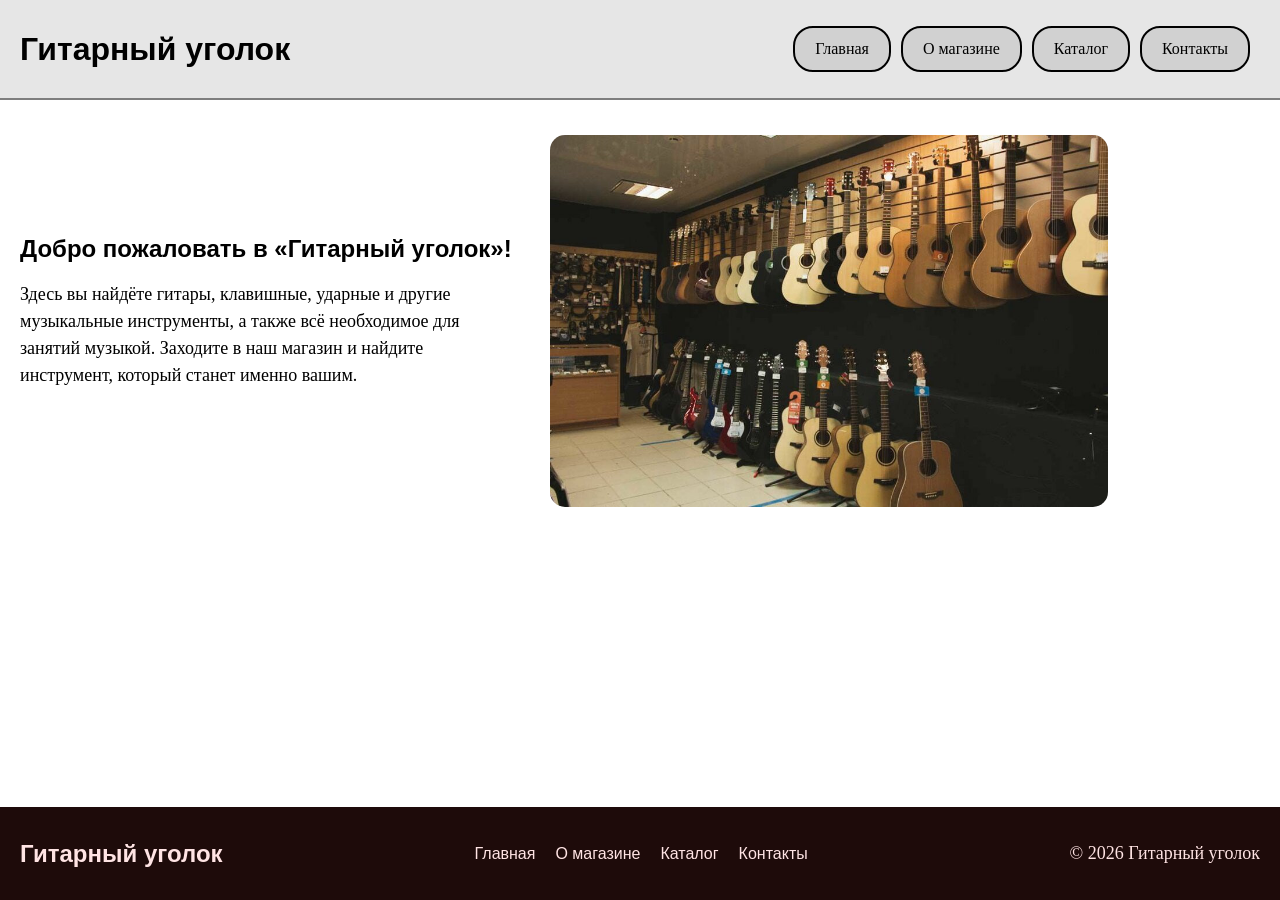
<file: index.html>
<!DOCTYPE html>
<html lang="ru">

<head>
    <meta charset="UTF-8">
    <meta name="viewport" content="width=device-width, initial-scale=1.0">
    <title>Главная страница</title>
    
    <link rel="stylesheet" href="style.css">
</head>

<body>

    <header class = "index-header">
        <div class="header-content">
            <h1>Гитарный уголок</h1>

            <button class="burger-button" type="button"
                    aria-label="Открыть меню"
                    aria-expanded="false"
                    aria-controls="main-nav">
                ☰
            </button>
        
            <nav class = "index-nav" id="main-nav">
                <a href = "" class = "index-link">Главная</a>
                <a href = "html/about.html" class = "index-link">О магазине</a>
                <a href = "html/catalogue.html" class = "index-link">Каталог</a>
                <a href = "html/contacts.html" class = "index-link">Контакты</a>
            </nav>
        </div>
        
    </header>

    <main>

        <section class="welcome">

            <div class="welcome-text">
                <h2>Добро пожаловать в «Гитарный уголок»!</h2>

                <p>
                    Здесь вы найдёте гитары, клавишные, ударные
                    и другие музыкальные инструменты, а также всё
                    необходимое для занятий музыкой.
                    Заходите в наш магазин и найдите инструмент,
                    который станет именно вашим.
                </p>
            </div>

            <img class="welcome-image"
                 src="images/guitarshop.jpg"
                 alt="Магазин музыкальных инструментов">

        </section>

    </main>

    <footer class = "index-footer">
        <div class="footer-content">
            <h2 class="footer-title">Гитарный уголок</h2>

            <nav class="footer-nav">
                <a href="" class = "footer-link">Главная</a>
                <a href="html/about.html" class = "footer-link">О магазине</a>
                <a href="html/catalogue.html" class = "footer-link">Каталог</a>
                <a href="html/contacts.html" class = "footer-link">Контакты</a>
            </nav>

            <p class="copyright">© 2026 Гитарный уголок</p>
        </div>
    </footer>

    <script src="js/main.js"></script>
</body>
</file>
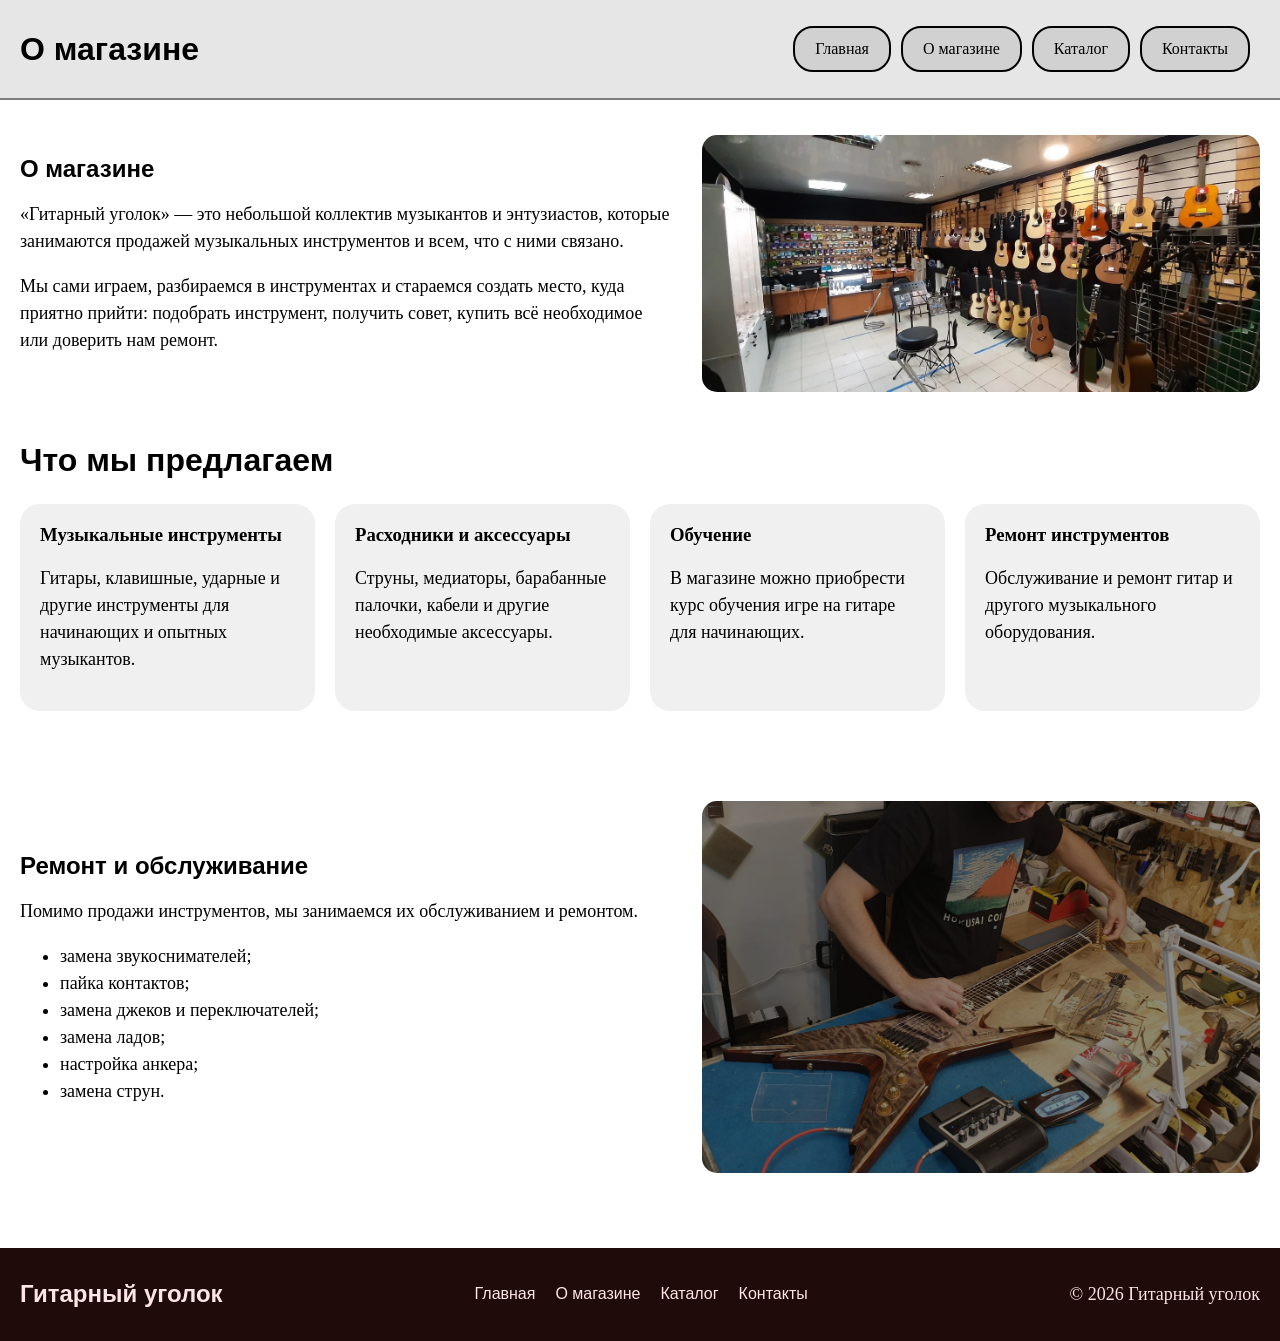
<file: html/about.html>
<!DOCTYPE html>
<html lang="ru">

<head>
    <meta charset="UTF-8">
    <meta name="viewport" content="width=device-width, initial-scale=1.0">
    <title>О магазине</title>
    <link rel="stylesheet" href="../style.css">
</head>

<body>
    <header>
        <div class="header-content">
            <h1 class = "about-h1">О магазине</h1>

            <button class="burger-button" type="button"
                    aria-label="Открыть меню"
                    aria-expanded="false"
                    aria-controls="main-nav">
                ☰
            </button>

            <nav class = "index-nav" id="main-nav">
                <a href = "../index.html" class = "index-link">Главная</a>
                <a href = "about.html" class = "index-link">О магазине</a>
                <a href = "catalogue.html" class = "index-link">Каталог</a>
                <a href = "contacts.html" class = "index-link">Контакты</a>
            </nav>
        </div>
    </header>

    <main>
        <section class="about-intro">

            <div>

                <h2>О магазине</h2>

                <p>
                    «Гитарный уголок» — это небольшой коллектив музыкантов
                    и энтузиастов, которые занимаются продажей музыкальных
                    инструментов и всем, что с ними связано.
                </p>

                <p>
                    Мы сами играем, разбираемся в инструментах и стараемся
                    создать место, куда приятно прийти: подобрать инструмент,
                    получить совет, купить всё необходимое или доверить нам ремонт.
                </p>

            </div>

            <img class="about-shop-image"
                 src="../images/shop.jpg"
                 alt="Магазин музыкальных инструментов">

        </section>

        <section class="about-services">

            <h2>Что мы предлагаем</h2>

            <div class="services-list">

                <div class="service">
                    <h3>Музыкальные инструменты</h3>
                    <p>
                        Гитары, клавишные, ударные и другие инструменты
                        для начинающих и опытных музыкантов.
                    </p>
                </div>

                <div class="service">
                    <h3>Расходники и аксессуары</h3>
                    <p>
                        Струны, медиаторы, барабанные палочки, кабели
                        и другие необходимые аксессуары.
                    </p>
                </div>

                <div class="service">
                    <h3>Обучение</h3>
                    <p>
                        В магазине можно приобрести курс обучения игре
                        на гитаре для начинающих.
                    </p>
                </div>

                <div class="service">
                    <h3>Ремонт инструментов</h3>
                    <p>
                        Обслуживание и ремонт гитар и другого музыкального
                        оборудования.
                    </p>
                </div>

            </div>

        </section>

        <section class="repair">

            <div class="repair-text">

                <h2>Ремонт и обслуживание</h2>

                <p>
                    Помимо продажи инструментов, мы занимаемся их
                    обслуживанием и ремонтом.
                </p>

                <ul>
                    <li>замена звукоснимателей;</li>
                    <li>пайка контактов;</li>
                    <li>замена джеков и переключателей;</li>
                    <li>замена ладов;</li>
                    <li>настройка анкера;</li>
                    <li>замена струн.</li>
                </ul>

            </div>

            <img class="repair-image"
                 src="../images/repair.jpg"
                 alt="Ремонт гитары">

        </section>
    </main>

    <footer class = "index-footer">
        <div class="footer-content">
            <h2 class="footer-title">Гитарный уголок</h2>

            <nav class="footer-nav">
                <a href="../index.html" class = "footer-link">Главная</a>
                <a href="about.html" class = "footer-link">О магазине</a>
                <a href="catalogue.html" class = "footer-link">Каталог</a>
                <a href="contacts.html" class = "footer-link">Контакты</a>
            </nav>

            <p class="copyright">© 2026 Гитарный уголок</p>
        </div>
    </footer>

    <script src="../js/main.js"></script>
</body>
</html>
</file>
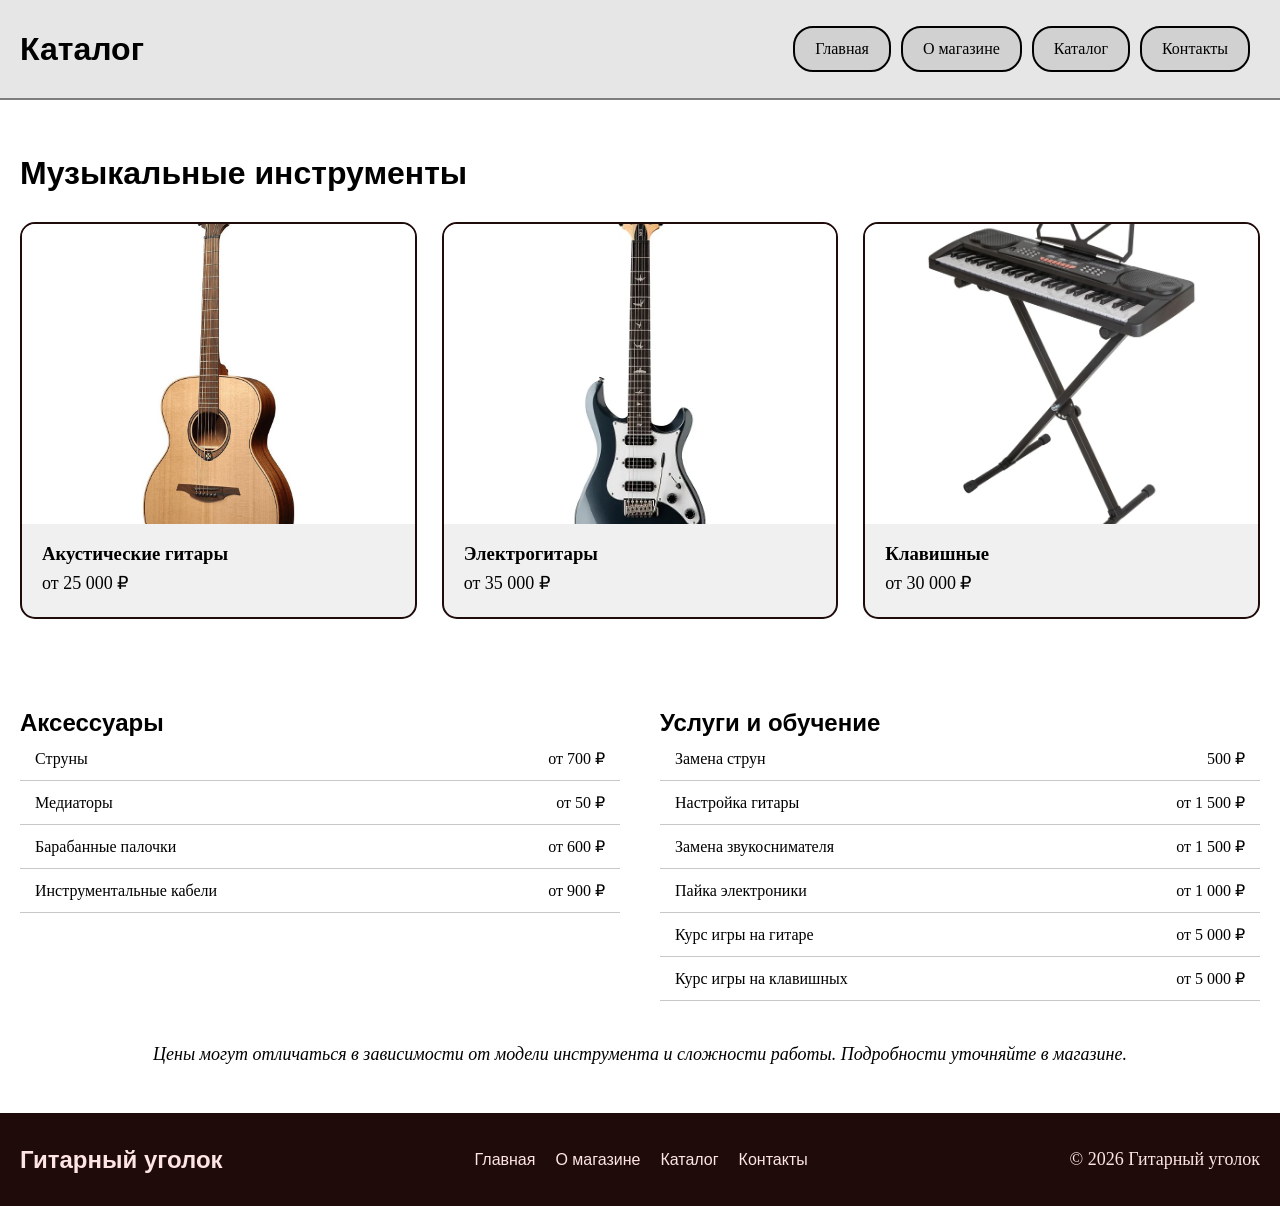
<file: html/catalogue.html>
<!DOCTYPE html>

<html lang="ru">

<head>
    <meta charset="UTF-8">
    <meta name="viewport" content="width=device-width, initial-scale=1.0">
    <title>Каталог</title>
    <link rel="stylesheet" href="../style.css">
</head>

<body>
<header>
    <div class="header-content">
        <h1 class = "about-h1">Каталог</h1>

        <button class="burger-button" type="button"
                aria-label="Открыть меню"
                aria-expanded="false"
                aria-controls="main-nav">
            ☰
        </button>

        <nav class = "index-nav" id = "main-nav">
            <a href = "../index.html" class = "index-link">Главная</a>
            <a href = "about.html" class = "index-link">О магазине</a>
            <a href = "catalogue.html" class = "index-link">Каталог</a>
            <a href = "contacts.html" class = "index-link">Контакты</a>
        </nav>
    </div>
</header>

<main>
    <section class="catalog">

        <h2>Музыкальные инструменты</h2>

        <div class="catalog-list">

            <div class="catalog-card">
                <img src="../images/AcousticGuitar.jpg"
                     alt="Акустическая гитара">

                <h3>Акустические гитары</h3>
                <p>от 25 000 ₽</p>
            </div>

            <div class="catalog-card">
                <img src="../images/ElectricGuitar.jpg"
                     alt="Электрогитара">

                <h3>Электрогитары</h3>
                <p>от 35 000 ₽</p>
            </div>

            <div class="catalog-card">
                <img src="../images/KeyBoard.jpg"
                     alt="Синтезатор">

                <h3>Клавишные</h3>
                <p>от 30 000 ₽</p>
            </div>
        </div>

    </section>

    <div class="price-tables">

    <section class="price-section">

        <h2>Аксессуары</h2>

        <table>
            <tr>
                <td>Струны</td>
                <td>от 700 ₽</td>
            </tr>

            <tr>
                <td>Медиаторы</td>
                <td>от 50 ₽</td>
            </tr>

            <tr>
                <td>Барабанные палочки</td>
                <td>от 600 ₽</td>
            </tr>

            <tr>
                <td>Инструментальные кабели</td>
                <td>от 900 ₽</td>
            </tr>
        </table>

        </section>

        <section class="price-section">
        <h2>Услуги и обучение</h2>

        <table>
            <tr>
                <td>Замена струн</td>
                <td>500 ₽</td>
            </tr>

            <tr>
                <td>Настройка гитары</td>
                <td>от 1 500 ₽</td>
            </tr>

            <tr>
                <td>Замена звукоснимателя</td>
                <td>от 1 500 ₽</td>
            </tr>

            <tr>
                <td>Пайка электроники</td>
                <td>от 1 000 ₽</td>
            </tr>

            <tr>
                <td>Курс игры на гитаре</td>
                <td>от 5 000 ₽</td>
            </tr>

            <tr>
                <td>Курс игры на клавишных</td>
                <td>от 5 000 ₽</td>
            </tr>
        </table>

    </section>
    </div>
    <p class="price-note">
        Цены могут отличаться в зависимости от модели инструмента
        и сложности работы. Подробности уточняйте в магазине.
    </p>

</main>

<footer class = "index-footer">
    <div class="footer-content">
        <h2 class="footer-title">Гитарный уголок</h2>

        <nav class="footer-nav">
            <a href="../index.html" class = "footer-link">Главная</a>
            <a href="about.html" class = "footer-link">О магазине</a>
            <a href="catalogue.html" class = "footer-link">Каталог</a>
            <a href="contacts.html" class = "footer-link">Контакты</a>
        </nav>

        <p class="copyright">© 2026 Гитарный уголок</p>
    </div>
</footer>

<script src="../js/main.js"></script>
</body>
</html>
</file>
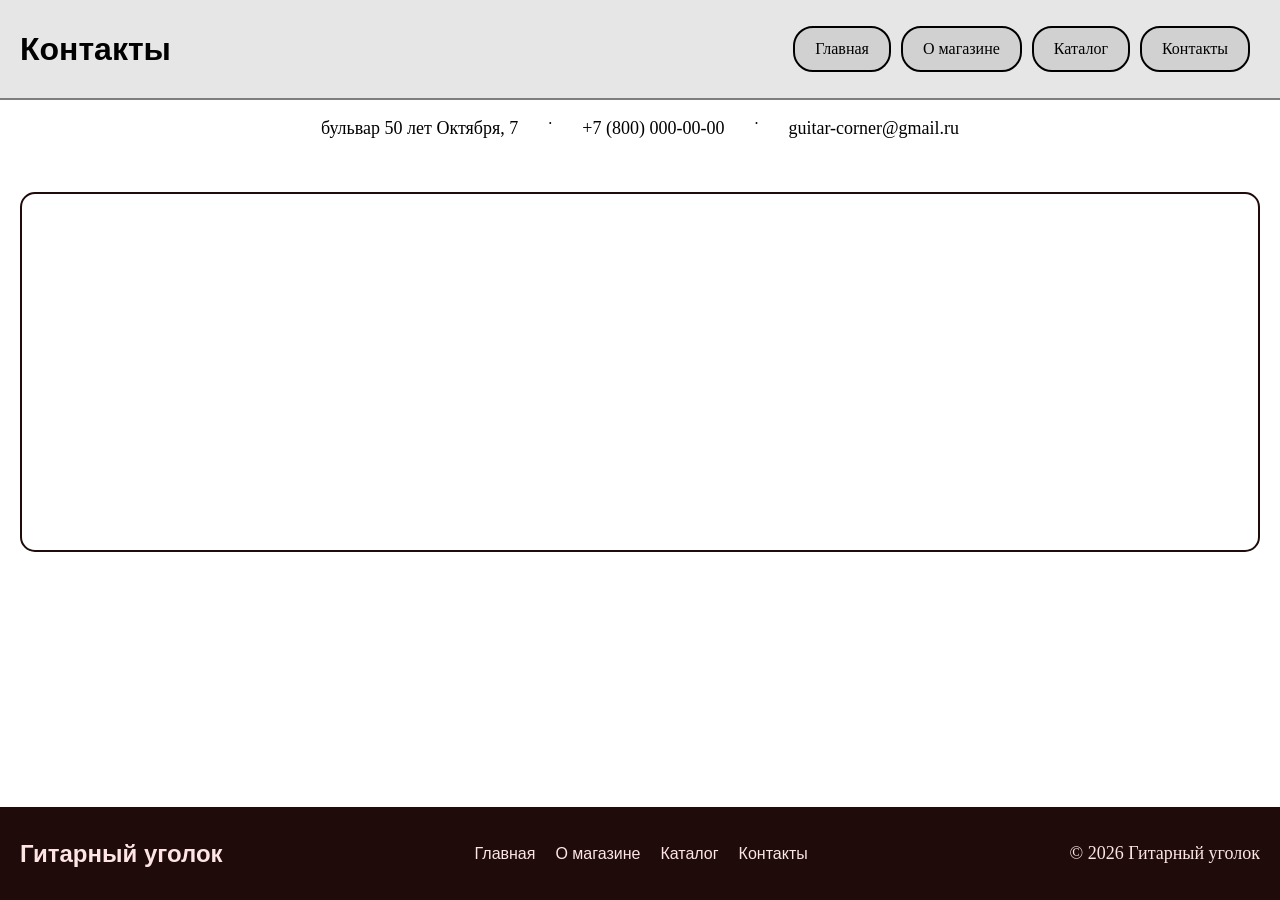
<file: html/contacts.html>
<!DOCTYPE html>

<html lang="ru">
<head>
    <meta charset="UTF-8">
    <meta name="viewport" content="width=device-width, initial-scale=1.0">
    <title>Контакты</title>
    <link rel="stylesheet" href="../style.css">
</head>

<body>
<header>
    <div class="header-content">
        <h1 class = "about-h1">Контакты</h1>

        <button class="burger-button" type="button"
                aria-label="Открыть меню"
                aria-expanded="false"
                aria-controls="main-nav">
            ☰
        </button>

        <nav class = "index-nav" id="main-nav">
            <a href = "../index.html" class = "index-link">Главная</a>
            <a href = "about.html" class = "index-link">О магазине</a>
            <a href = "catalogue.html" class = "index-link">Каталог</a>
            <a href = "contacts.html" class = "index-link">Контакты</a>
        </nav>
    </div>
</header>

<main class="contacts-main">

    <div class="contacts-info">
        <p>бульвар 50 лет Октября, 7</p>
        <span>·</span>
        <p>+7 (800) 000-00-00</p>
        <span>·</span>
        <p>guitar-corner@gmail.ru</p>
    </div>

    <div class="contacts-map">

        <iframe src="https://yandex.ru/map-widget/v1/?um=constructor%3A6ce47d7c09031133e0eabd48c007bf432fe1c276c6cb9ce43d31d0ff67e24db2&amp;source=constructor"
                title="Карта расположения магазина Гитарный уголок"
                loading="lazy"></iframe>

    </div>

</main>

<footer class = "index-footer">
    <div class="footer-content">
        <h2 class="footer-title">Гитарный уголок</h2>

        <nav class="footer-nav">
            <a href="../index.html" class = "footer-link">Главная</a>
            <a href="about.html" class = "footer-link">О магазине</a>
            <a href="catalogue.html" class = "footer-link">Каталог</a>
            <a href="contacts.html" class = "footer-link">Контакты</a>
        </nav>

        <p class="copyright">© 2026 Гитарный уголок</p>
    </div>
</footer>

<script src="../js/main.js"></script>
</body>
</html>
</file>
<file: style.css>
/*ПЕРЕМЕННЫЕ*/

:root
{
    --border-color: rgb(30 11 10);
}

/*====================*/
*
{
    box-sizing: border-box;
}

p
{
    font-size: 18px;
    line-height: 1.5;
}

li
{
    font-size: 18px;
    line-height: 1.5;
}

header
{
    display: flex;
    justify-content: space-between;
    align-items: center;

    height: 100px;

    background-color: rgb(230 230 230);
    border-bottom: 2px solid rgb(126 126 126);

    padding: 15px 20px;
}

h1
{
    margin: 0;
    font-size: xx-large;
    display: flex;
    font-family: 'Verdana', 'Helvetica', sans-serif;
    user-select: none;
}

h2
{
    margin: 0;
    display: flex;
    font-family: 'Verdana', 'Helvetica', sans-serif;
    user-select: none;
}

body
{
    margin: 0;
    min-height: 100vh;

    display: flex;
    flex-direction: column;
}

.copyright
{
    user-select: none;
    white-space: nowrap;
}

main
{
    flex: 1;
    width: 100%;
    max-width: 1400px;

    padding: 15px 20px;

    margin-right: auto;
    margin-left: auto;
}

/*========---------3 СОСТОЯНИЯ ЭКРАНА------==========*/
/*БОЛЬШОЙ ЭКРАН*/
footer {
    display: flex;
    align-items: center;
    justify-content: space-between;

    padding: 15px 20px;

    background-color: var(--border-color);
    color: #ffe4e4;
}

.footer-nav
{
    display: flex;
    flex-direction: row;
    gap: 20px;
    margin-right: 10px;
}

/* 2. СРЕДНИЙ ЭКРАН */

@media (max-width: 820px) {
    .footer-nav {
        flex-direction: column;
        gap: 5px;
    }
}

/* 3. МАЛЕНЬКИЙ ЭКРАН */

@media (max-width: 600px) {
    .footer-content {
        flex-direction: column;
        align-items: center;
        gap: 15px;
        text-align: center;
    }

    .footer-nav {
        margin-right: 0;
    }
}
/*=====================*/

.header-content,
.footer-content
{
    display: flex;
    width: 100%;
    justify-content: space-between;
    align-items: center;


    max-width: 1400px;
    margin-left: auto;
    margin-right: auto;
}

.footer-link
{
    display: inline-block;
    transition: color 0.3s,
    background-color 0.3s;

    text-decoration: none;
    white-space: nowrap;
    font: 16px sans-serif;
    color: #ffe4e4;
    border-radius: 10px;
}

.footer-link:hover
{
    color: rgb(255 183 183);
    background-color: rgb(50 28 20);
}

/*=====----------ССЫЛКИ---------========*/

.index-link
{
    display: inline-block;
    transition: color 0.3s,
    transform 0.3s,
    background-color 0.3s;

    background-color: rgb(209 209 209);
    color: black;

    padding: 12px 20px;

    text-decoration: none;
    text-align: center;

    border-radius: 20px;
    border: black solid 2px;

    white-space: nowrap;
}

.index-link:hover
{
    color: rgb(55 47 47);
    background-color: rgb(204 186 186);
    transform: scale(1.2);
}

/*===============ИНДЕКС=================*/
.index-nav 
{
    display: flex;
    justify-content: space-around;
    gap: 10px;
    /*flex: 1;*/
    margin-left: 10px;
    margin-right: 10px;
}

.index-nav a
{
    text-align: center;
}

.welcome-text p
{
    max-width: 500px;
}

.welcome
{
    display: flex;
    align-items: center;
    gap: 30px;
    
    padding: 20px 0;
}

.welcome-image
{
    width: 45%;
    /*max-width: 100%;*/
    /*height: auto;*/
    border-radius: 15px;
}

/*=============-О МАГАЗИНЕ-=============*/

.about-h1
{
    white-space: nowrap;
}

.about-intro {
    display: flex;
    align-items: center;
    gap: 30px;

    padding: 20px 0;
}

.about-intro-text h2 {
    font-size: 40px;
    margin-top: 0;
}

.about-intro-text p {
    font-size: 18px;
    line-height: 1.5;
}

.about-shop-image {
    width: 45%;
    border-radius: 15px;
}

.about-services {
    padding: 30px 0 50px;
}

.about-services > h2 {
    font-size: 32px;
    margin-bottom: 25px;
}

/* Контейнер четырёх услуг */
.services-list {
    display: flex;
    gap: 20px;
}

/* Одна карточка услуги */
.service {
    flex: 1;

    padding: 20px;

    background-color: rgb(240 240 240);
    border-radius: 20px;
}

.service h3 {
    margin-top: 0;
}

/*ПОЧИНКА*/

.repair {
    display: flex;
    align-items: center;
    gap: 50px;

    padding: 40px 0 60px;
}

.repair-text {
    flex: 1;
}

.repair-image {
    width: 45%;
    height: auto;
    border-radius: 15px;
}

/*===================-КОНТАКТЫ-=============*/

.contacts-main {
    text-align: center;
}

.contacts-info {
    display: flex;
    justify-content: center;
    gap: 30px;
    margin-bottom: 50px;
}

.contacts-info p {
    margin: 0;
}

.contacts-map {
    width: 100%;
    padding-bottom: clamp(60px, 10vw, 100px);
}

.contacts-map iframe {
    display: block;
    width: 100%;
    height: clamp(220px, 40vw, 360px);

    border-radius: 15px;
    border: 2px solid var(--border-color);
}

/*===================-КАТАЛОГ-=============*/

.catalog {
    padding: 40px 0;
}

.catalog > h2 {
    font-size: 32px;
    margin-bottom: 30px;
}

.catalog-list {
    display: flex;
    gap: 25px;
}

.catalog-card {
    flex: 1;

    border: 2px solid rgb(30 11 10);

    background-color: rgb(240 240 240);
    border-radius: 15px;

    overflow: hidden;
    transition: transform 0.3s;
}

.catalog-card:hover
{
    transform: translateY(-10px) scale(1.02);
}

.catalog-card img {
    width: 100%;
    height: 300px;
/*contain можешь прописать чтобы не отрезало*/
    object-fit: cover;
}

.catalog-card h3,
.catalog-card p {
    margin-left: 20px;
    margin-right: 20px;
}

.catalog-card h3 {
    margin-top: 15px;
    margin-bottom: 5px;
}

.catalog-card p {
    margin-top: 0;
    margin-bottom: 20px;
}

/*ТАБЛИЧКА*/

.price-section {
    flex: 1;
    padding: 0;
}


.price-section h2 {
    margin-top: 40px;
}

.price-section table {
    width: 100%;
    max-width: 700px;
    border-collapse: collapse;
}

.price-tables {
    display: flex;
    gap: 40px;

    padding: 10px 0 40px;
}

.price-section {
    flex: 1;
}

.price-section tr {
    transition: background-color 0.2s;
}

.price-section tr:hover {
    background-color: rgb(235 235 235);
}

.price-section td {
    padding: 12px 15px;
    border-bottom: 1px solid rgb(200 200 200);
}

.price-section td:last-child {
    text-align: right;
    white-space: nowrap;
}

.price-note {
    text-align: center;
    font-style: italic;
    user-select: none;

    margin: 0 20px 30px;
}

/*КАРТИНКИ*/


/*АДАПТИВНАЯ ВЁРСТКА*/

.burger-button {
    display: none;
    font-size: 20px;
    padding: 8px 14px;
    border-radius: 10px;
    border-color: var(--border-color);

    transition: background-color 0.2s,
                transform 0.2s;
}

.burger-button:hover {
    background-color: rgb(239 231 231);
    transform: scale(1.05);
}

@media (max-width: 700px)
{
    .burger-button {
        display: block;
    }

    .header-content {
        position: relative;
    }

    .index-nav {
        display: none;
        z-index: 10;

        position: absolute;
        top: 100%;
        right: clamp(3px, 3vw, 25px);

        background-color: white;
        border: 2px solid rgb(30 11 10);
        border-radius: 12px;
        padding: 5px;
        gap: 5px;
    }

    .index-nav.open {
        display: flex;
        flex-direction: column;
    }

    .index-link:hover
    {
        background-color: rgb(202 196 196);
        transform: scale(1.07);
    }


    /*-=====================================-*/
    .footer-nav
    {
        gap: 5px;
        margin-right: 0;
    }

    .copyright {
        white-space: normal;
    }

    .about-intro
    {
        flex-direction: column;
        align-items: flex-start;
    }

    .about-shop-image
    {
        width: 100%;
    }

    .welcome
    {
        display: flex;
        align-items: flex-start;

        flex-direction: column;

        gap: 15px;
    }

    .welcome-text {
        width: 100%;
    }

    .welcome-text p {
        max-width: 650px;
    }

    .welcome-image {
        width: 100%;
        max-width: 650px;

        height: auto;
    }

    .services-list {
        flex-direction: column;
    }

    .repair {
        flex-direction: column;
        align-items: flex-start;
    }

    .repair-image {
        width: 100%;
    }

    .catalog-list {
        flex-direction: column;
    }

    .catalog-card img {
        height: 300px;
    }

    .price-tables {
        flex-direction: column;
        gap: 20px;
    }

    .contacts-info {
        flex-direction: column;
        align-items: center;
        gap: 15px;
    }

    .contacts-info span {
        display: none;
    }
}

/*@media (max-width: 700px) {*/
/*    .index-nav {*/
/*        display: none;*/
/*    }*/
/*}*/
</file>
